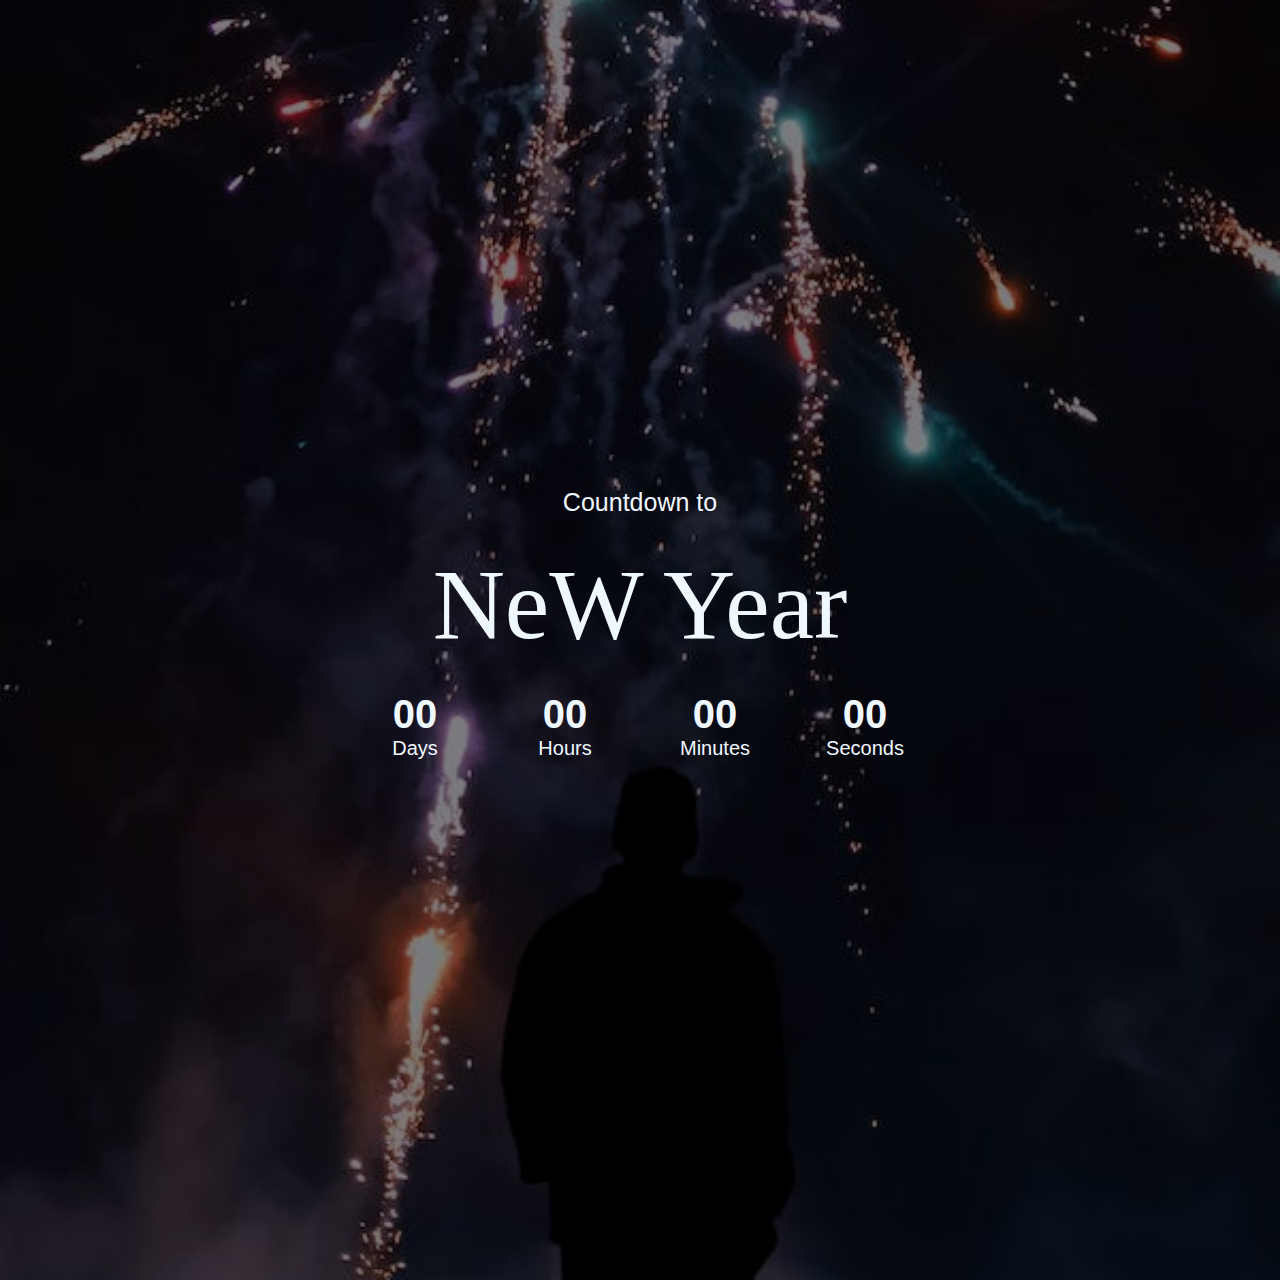
<file: js project/index.html>
<!DOCTYPE html>
<!DOCTYPE html>
<html lang="en">
<head>
    <meta charset="UTF-8">
    <meta http-equiv="X-UA-Compatible" content="IE=edge">
    <meta name="viewport" content="width=device-width, initial-scale=1.0">
    <title>Project-1 : Countdown Timer</title>
    <link rel="stylesheet" href="css/style.css">
</head>
<body>
    <p>Countdown to</p>
    <h2  class="newyear">NeW Year</h2>
    <div class="counter">
       <div class="box">
          <h2 id="days">00</h2>
          <small>Days</small>
       </div>

       <div class="box">
          <h2 id="hours">00</h2>
          <small>Hours</small>
       </div>

        <div class="box">
          <h2 id="minutes">00</h2>
          <small>Minutes</small>
       </div>

       <div class="box">
          <h2 id="seconds">00</h2>
          <small>Seconds</small>
       </div>
    </div>
    <script src="js/script.js"></script>
    
</body>
</html>
</file>
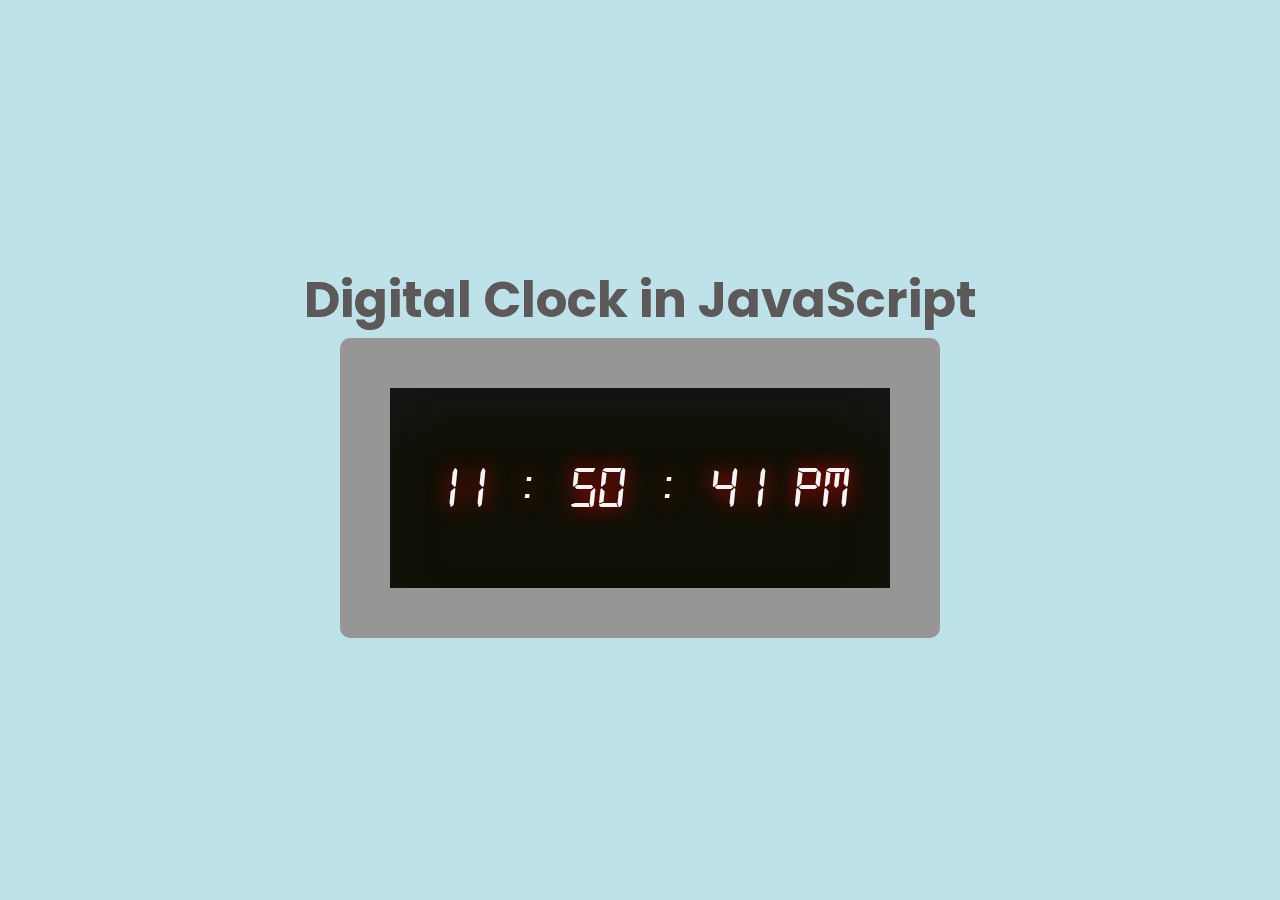
<file: jsproject2/index2.html>
<!DOCTYPE html>
<html lang="en">
<head>
  <meta charset="UTF-8">
  <meta http-equiv="X-UA-Compatible" content="IE=edge">
  <meta name="viewport" content="width=device-width, initial-scale=1.0">
  <title>Document</title>
  <link rel="stylesheet" href="css/style.css">
</head>
<body>
  <h2>Digital Clock in JavaScript</h2>
  <div class="frame">
    <div class="clock">12:10:58 AM</div>
  </div>
 

  <script src="js/script.js"></script>
</body>
</html>
</file>
<file: js project/css/style.css>
*{
    margin: 0%;
    padding: 0%;
    font-family: 'Poppins',sans-serif;

}

body{
    width: 100vw;
    height: 100vw;
    display: flex;
    justify-content: center;
    align-items: center;
    flex-direction: column;
    background: linear-gradient(rgba(0,0,0,0.5),rgba(0,0,0,0.5)),url('../image/newyear.jpg');
    color: aliceblue;
    background-size: cover;
    background-position: center;
    


}
.counter{
    display: flex;
    justify-content: center;
    align-items: center;
    margin-top: 30px;
}
p{
    font-size: 12px;


}
.newyear{
    font-family: 'Inspiration',cursive;
    font-size: 50px;
    font-weight: 400;
    margin-top: 30px;
}
.box{
    width: 60px;
    height: 60px;
    text-align: center;
    
}
.box h2{
    font-size: 20px;

}
.box small{
    font-size: 10px;
}
@media(min-width:576px){
    .newyear{
        font-size: 60px;
    }p{
        font-size: 18px;
    
    
    }
    .box h2{
        font-size: 30px;
    
    }
    .box{
        width: 100px;
        height: 70px;
        text-align: center;
        
    }
    .box small{
        font-size: 15px;
    }
}

@media(min-width:768px){
    .newyear{
        font-size: 100px;
    }
    p{
        font-size: 25px;
    }
    .box h2{
        font-size: 40px;
    
    }
    .box{
        width: 150px;
        height: 100px;
        text-align: center;
        
    }
    .box small{
        font-size: 20px;
    }
}
</file>
<file: jsproject2/css/style.css>
@import url('https://fonts.googleapis.com/css2?family=Poppins&display=swap');

@font-face {
    font-family: digital-7;
    src: url('digital-7.ttf');
}
:root{
    --light-color:red;
}



*{
    margin: 0;
    padding: 0;
    box-sizing: border-box;
    font-family: 'Poppins',sans-serif;
}
body{
    height: 100vh;
    width: 100vw;
    text-align: center;
    display:flex;
    justify-content:center;
    user-select: none;
    cursor: pointer;
    background-color: rgb(189, 226, 233);
    flex-direction: column;
    align-items: center;
}

.frame{
    
    height: 300px;
    width: 600px;
    background-color: rgb(17, 16, 6);
    border: 50px solid rgb(150, 150, 150);
    box-shadow: rgba(50, 50, 93, 0.25) 0px 30px 60px -12px inset, rgba(0, 0, 0, 0.3) 0px 18px 36px -18px inset;
    padding: 10px;
    border-radius: 10px;
    font-size: 60px;
    text-align: center;
    line-height: 180px;
   


}
h2{
    color:rgb(94, 89, 89);
    font-size: 50px;
}
.clock{
    font-family: digital-7;
    color: whitesmoke;
    text-shadow: 0 0 20px var(--light-color);
    position: relative;
}
.clock::after{
    content: attr(data-text);
    position: absolute;
    left: 57px;
    filter: blur(35px);
}

.clock::before{
    content: '';
    position:absolute;
    background-color: var(--light-color);
    opacity: 0.1;
    filter:blur(40px);
}
</file>
